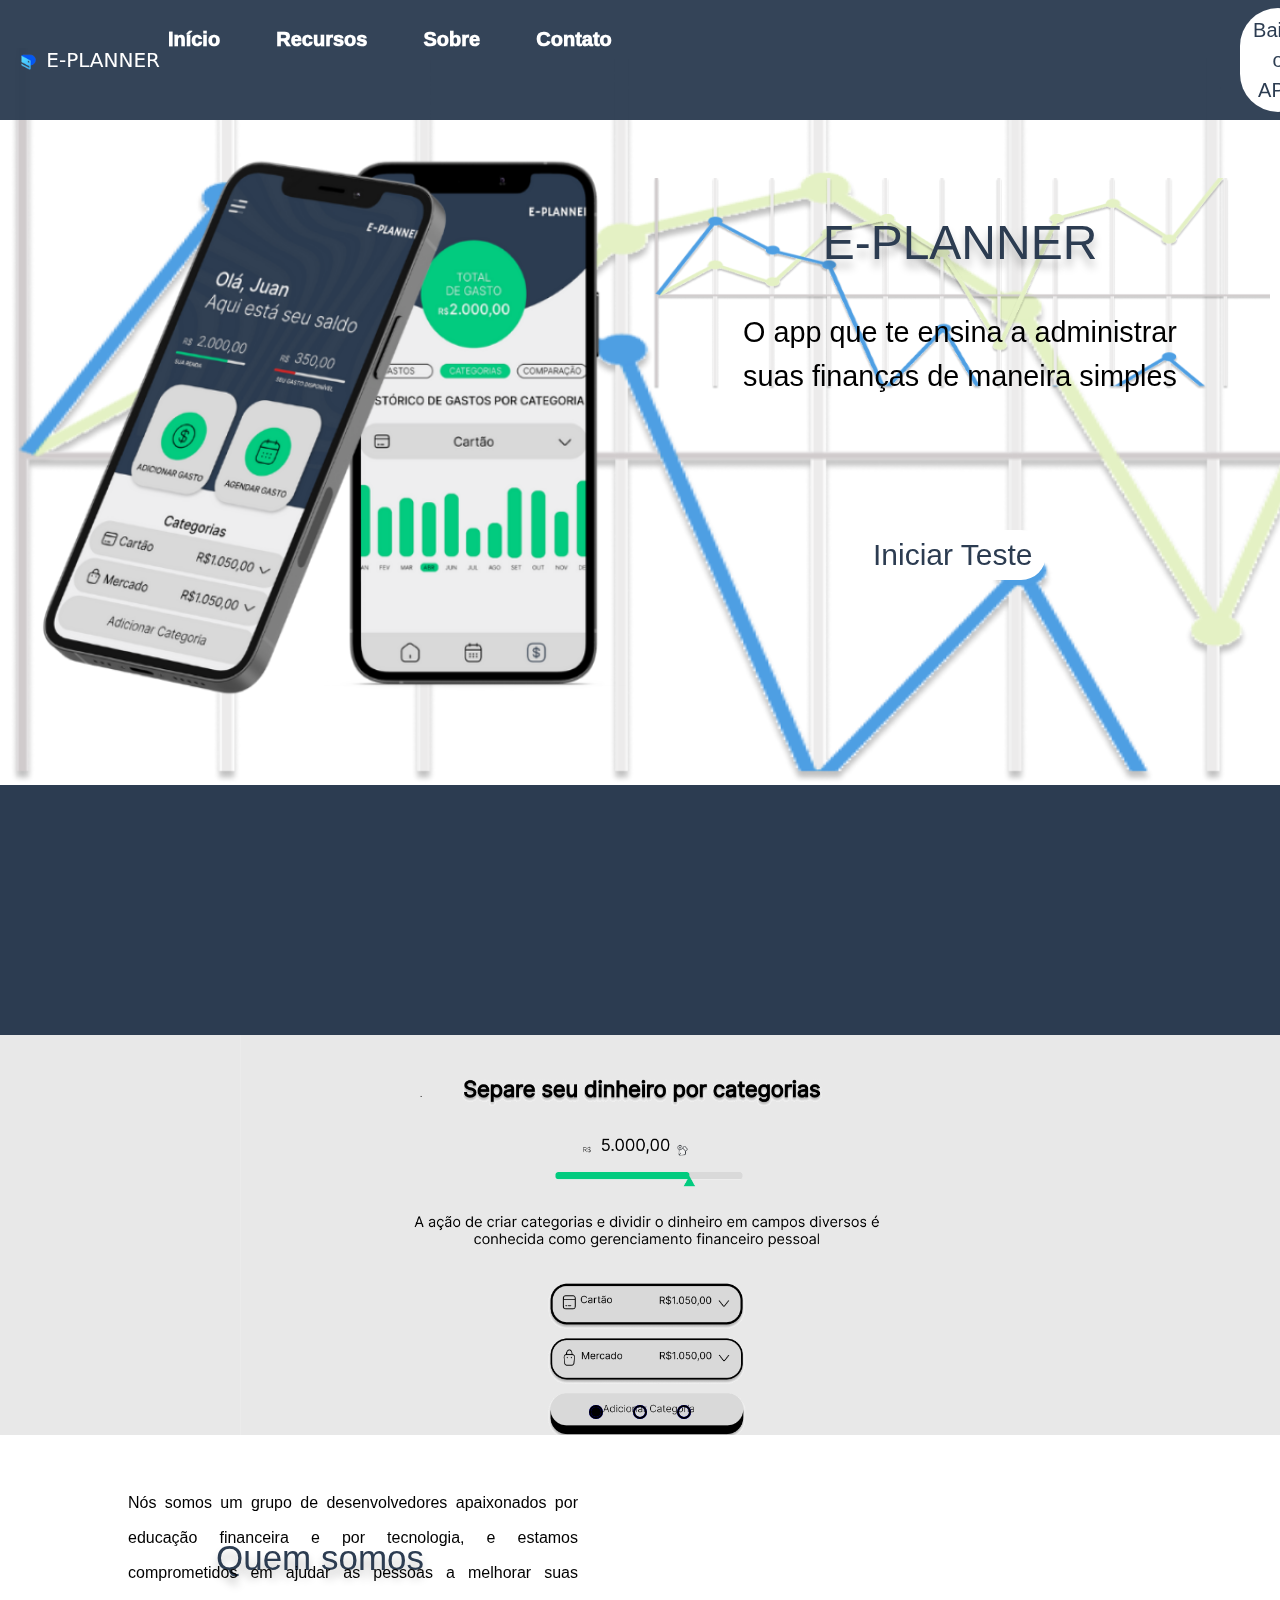
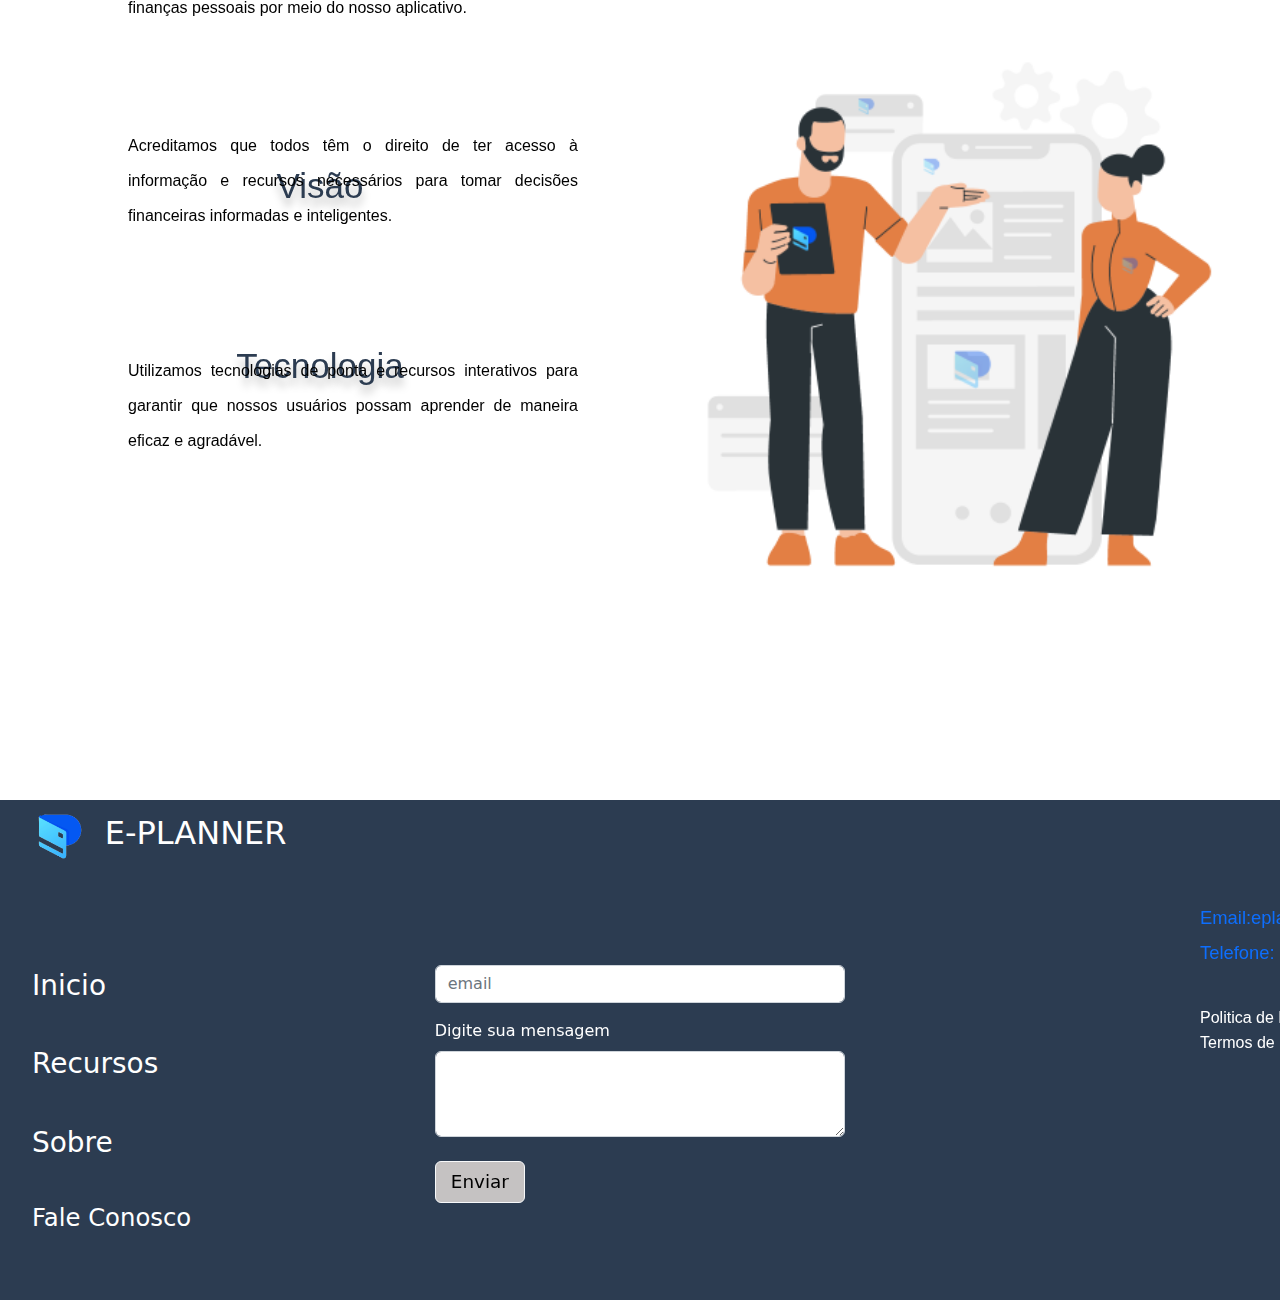
<file: Index.html>
<!DOCTYPE html>
<html lang="en">
<head>
    <meta charset="UTF-8">
    <meta http-equiv="X-UA-Compatible" content="IE=edge">
    <meta name="viewport" content="width=device-width, initial-scale=1.0">
    <title>E-PLANNER: Serviço de gerenciamento de finanças para você</title>
    <link rel="canonical" href="https://getbootstrap.com/docs/5.3/examples/carousel/">
    <link href="https://cdn.jsdelivr.net/npm/bootstrap@5.3.0-alpha1/dist/css/bootstrap.min.css" rel="stylesheet" integrity="sha384-GLhlTQ8iRABdZLl6O3oVMWSktQOp6b7In1Zl3/Jr59b6EGGoI1aFkw7cmDA6j6gD" crossorigin="anonymous">
    <link rel="stylesheet" href="CSS/bootstrap.css"/>
    <link rel="stylesheet" href="CSS/carousel.css"/>
    <link rel="stylesheet" href="CSS/geral.css"/>
    <link rel="stylesheet" href="CSS/carousel.rtl.css"/>
    <link rel="icon" type="image/x-icon" href="IMG/logo_tcc.png">
   
    
</head>

<body>
  
   <header>
    <div class="container" id="nav-container">
      
      <nav class="navbar navbar-expand-lg fixed-top">
       
        <a href="Index.html" class="navbar-brand">
          &nbsp;&nbsp; <img id="logo" src="IMG/logo_tcc.png" alt="E-PLANNER"> E-PLANNER </a>
         
          <button class="navbar-toggler" type="button" data-toggle="collapse" data-target="#navbar-links" 
          aria-controls="navbar-links" aria-expanded="false" aria-label="Toggle navigation">
       
          <span class="navbar-toggler-icon"></span>
       
        </button>
       
       <div class="collapse navbar-collapse justtify-content-end" id="navbar-links">
          
        <div class="navbar-nav">
           
          <a class="nav-item nav-link" id="home-menu" href="Index.html">Início</a>&nbsp;&nbsp;&nbsp;&nbsp;&nbsp;&nbsp;
           
          <a class="nav-item nav-link" id="resource-menu" href="#slide-carrossel">Recursos</a>&nbsp;&nbsp;&nbsp;&nbsp;&nbsp;&nbsp;
            
          <a class="nav-item nav-link" id="about-menu" href="#sobre">Sobre </a>&nbsp;&nbsp;&nbsp;&nbsp;&nbsp;&nbsp;
           
          <a class="nav-item nav-link" id="contact-menu">Contato</a>&nbsp;&nbsp;&nbsp;&nbsp;&nbsp;&nbsp;&nbsp;&nbsp;&nbsp;&nbsp;&nbsp;&nbsp;&nbsp;&nbsp;&nbsp;&nbsp;&nbsp;&nbsp;&nbsp;&nbsp;&nbsp;&nbsp;&nbsp;&nbsp;&nbsp;&nbsp;&nbsp;&nbsp;&nbsp;&nbsp;&nbsp;&nbsp;&nbsp;&nbsp;&nbsp;&nbsp;&nbsp;&nbsp;&nbsp;&nbsp;&nbsp;&nbsp;&nbsp;&nbsp;&nbsp;&nbsp;&nbsp;&nbsp;&nbsp;&nbsp;&nbsp;&nbsp;&nbsp;&nbsp;&nbsp;&nbsp;&nbsp;&nbsp;&nbsp;&nbsp;&nbsp;&nbsp;&nbsp;&nbsp;&nbsp;&nbsp;&nbsp;&nbsp;&nbsp;&nbsp;&nbsp;&nbsp;&nbsp;&nbsp;&nbsp;&nbsp;&nbsp;&nbsp;&nbsp;&nbsp;&nbsp;&nbsp;&nbsp;&nbsp;&nbsp;&nbsp;&nbsp;&nbsp;&nbsp;&nbsp;&nbsp;&nbsp;&nbsp;&nbsp;&nbsp;&nbsp;&nbsp;&nbsp;&nbsp;&nbsp;&nbsp;&nbsp;&nbsp;&nbsp;&nbsp;&nbsp;&nbsp;&nbsp;&nbsp;&nbsp;&nbsp;&nbsp;&nbsp;&nbsp;&nbsp;&nbsp;&nbsp;&nbsp;&nbsp;&nbsp;&nbsp;
           
          <button type="button" class="btn btn-outline" >Baixe o APP</button> &nbsp;&nbsp;&nbsp;&nbsp;&nbsp;&nbsp;&nbsp;&nbsp;&nbsp;&nbsp;
        
        </div>
       
      </div>
     
    </nav>
  
  </div>
 
</header>
      
 
   
    <div class="grid-container"> 
   
      <table border="0" width="100%"cellpadding="10" >
    
        <tr>
    
          <td width="50%" valign="top">
     
            <br><br><br>
            
            <img src="IMG/tela.png" class="img-fluid grid-item"/>
    
            <br/><br/><br/><br/>
    
            <td width="50%" valign="top">

              <br/><br/><br/><br/><br/>

        <center>

          <div class="grid-container">

              <H1 class="grid-item">E-PLANNER</H1>

              <br>

              <P class="grid-item">O app que te ensina a administrar suas finanças de maneira simples</P>

      </div>
              <br><br><br>
              
            </center>
      
            </td>
    
          </tr>
   
        </table>
  
      </div>
 
      <div class="listra">
   
        <center>
    
          <br><br><br>
   
          <button type="button" class="btn btn-teste" >Iniciar Teste</button> 
   
        </center>
 
      </div>
  
    </div>
   

 <center>
 
 <div class="slider" id="slide-carrossel">

  <div class="slides">

    <!--Botões do carrossel-->
    <input type="radio" name="radio-btn" id="radio1">

    <input type="radio" name="radio-btn" id="radio2">

    <input type="radio" name="radio-btn" id="radio3">

    <input type="radio" name="radio-btn" id="radio4">


    <!--Imagens do carrossel-->

    <div class="slide primeiro">

      <img src="IMG/IMAGEM_CATEGORIA.png" alt="Imagem 1" />

    </div>

    <div class="slide">

      <img src="IMG/IMAGEM_AGENDAMENTO.png" alt="Imagem 1"/>

    </div>

    <div class="slide">

      <img src="IMG/IMAGEM_GRAFICO.png" alt="Imagem 1"/>

    </div>
    

    <!--Navegação-->

    <div class="navigation-auto">

      <div class="auto-btn1"></div>

      <div class="auto-btn2"></div>

      <div class="auto-btn3"></div>
      

    </div>


  </div>

  <div class="manual-navigation">

    <label for="radio1" class="manual-btn"></label>

    <label for="radio2" class="manual-btn"></label>

    <label for="radio3" class="manual-btn"></label>
   
  </div>

 </div>

</center>

<br><br>


<div class="about" id="sobre">

  

    <table border="0" width="100%"cellpadding="10" >
  
      <tr>
        
        <td width="50%" valign="top">

          <center>

            <h2>Quem somos</h2>

          </center>

          <center>

         <p style="left: 10%; top: 165%;">Nós somos um grupo de desenvolvedores apaixonados por educação financeira e por tecnologia, e estamos comprometidos em ajudar as pessoas a melhorar suas finanças pessoais por meio do nosso aplicativo.</p>
        
         <br><br><br> <br><br>

          <h2>Visão</h2>
          
          

          <p style="top: 192%; left: 10% ">Acreditamos que todos têm o direito de ter acesso à informação e recursos necessários para tomar decisões financeiras informadas e inteligentes.</p>
          
          <br><br><br> 
        
            <h2>Tecnologia</h2>

            <p style="left: 10% ; top:217%;">Utilizamos tecnologias de ponta e recursos interativos para garantir que nossos usuários possam aprender de maneira eficaz e agradável.</p>
        
        </center>
     
        
  
          <td width="50%" valign="top">

    <center>

      <br><br><br> <br>

           <img src="IMG/tela_visao.png"/>

          </center>
    
       </td>
  
        </tr>
 
      </table>

    <footer>
        <a href="Index.html" class="logo-rodape">

          &nbsp;&nbsp; <img  src="IMG/logo_tcc.png" alt="E-PLANNER" style="width: 5%;"> E-PLANNER </a>

         
        

      <br><br><br><br><br>

  <div class="row">

    <div class="col-sm-4" id="link-rodape">

      <ul>

        <a href="Index.html" style="color: white;">

        <li class="list-group-item">Inicio</li>

      </a>

      <br>

      <a href="#slide-carrossel" style="color: white;">

        <li class="list-group-item">Recursos</li>

      </a>

      <br>

      <a href="#sobre" style="color: white;">

        <li class="list-group-item">Sobre</li>

      </a>

      <br>

        <li class="list-group-item">Fale Conosco</li>
      
      </ul>
         
   </div>

    <div class="col-sm-4">

      <div class="mb-3">
       
        <input type="email" class="form-control" id="exampleFormControlInput1" placeholder="email">

      </div>

      <div class="mb-3">

        <label for="exampleFormControlTextarea1" class="form-label">Digite sua mensagem</label>

        <textarea class="form-control" id="exampleFormControlTextarea1" rows="3"></textarea>

        <br>

        <button type="button" class="btn btn-light">
          <a>Enviar</a></button>
 
      </div>

    </div>

    <div class="col-sm-4">

      <p><a href="mailto:byatriz.vieira@etec.sp.gov.br">Email:eplanner@gmail.com</a></p>

      

        <p style="top: 27%;"><a href="tel: 77988116602">Telefone: (77) 99860-0716</a></p>

        <p style="top: 40%;">Politica de Privacidade</p>

        <p style="top: 45%;">Termos de Serviço</p>
       

      

    </div>

  </div>

</div>

</footer>

<!--Rodapé-->



 
  <script type="text/javascript" src="JS/bootstrap.min.js"></script>
  <script type="text/javascript" src="JS/jquery.easing.min.js"></script>
  <script type="text/javascript" src="JS/jquery.magnific-popup.js"></script>
  <script src="https://ajax.googleapis.com/ajax/libs/jquery/3.5.1/jquery.min.js"></script>
  <script src="https://cdnjs.cloudflare.com/ajax/libs/popper.js/1.16.0/umd/popper.min.js"></script>
  <script src="https://maxcdn.bootstrapcdn.com/bootstrap/4.5.2/js/bootstrap.min.js"></script>

  <script src="JS/carrossel.js"></script>
</body>
</html>
</file>
<file: CSS/carousel.css>
/* GLOBAL STYLES
-------------------------------------------------- */
/* Padding below the footer and lighter body text */

body {
  padding-top: 3rem;
  padding-bottom: 3rem;
  color: white;
}


/* CUSTOMIZE THE CAROUSEL
-------------------------------------------------- */

/* Carousel base class */
.carousel {
  margin-bottom: 4rem;
  color: white;
}
/* Since positioning the image, we need to help out the caption */
.carousel-caption {
  bottom: 3rem;
  z-index: 10;
}

/* Declare heights because of positioning of img element */
.carousel-item {
  height: 48rem;
}


/* MARKETING CONTENT
-------------------------------------------------- */

/* Center align the text within the three columns below the carousel */
.marketing .col-lg-4 {
  margin-bottom: 1.5rem;
  text-align: center;
}
/* rtl:begin:ignore */
.marketing .col-lg-4 p {
  margin-right: .75rem;
  margin-left: .75rem;
}
/* rtl:end:ignore */


/* Featurettes
------------------------- */

.featurette-divider {
  margin: 5rem 0; /* Space out the Bootstrap <hr> more */
}

/* Thin out the marketing headings */
/* rtl:begin:remove */
.featurette-heading {
  letter-spacing: -.05rem;
}

/* rtl:end:remove */

/* RESPONSIVE CSS
-------------------------------------------------- */

@media (min-width: 40em) {
  /* Bump up size of carousel content */
  .carousel-caption p {
    margin-bottom: 1.25rem;
    font-size: 1.25rem;
    line-height: 2.2;
  }

  .featurette-heading {
    font-size: 50px;
  }
}

@media (min-width: 62em) {
  .featurette-heading {
    margin-top: 7rem;
  }
}
</file>
<file: CSS/geral.css>
h1 {
width: 100%;
height: 100px;
left: 350px;
top: 450px;
font-family: Verdana, Geneva, Tahoma, sans-serif;
font-style: normal;
font-weight: 400;
font-size: 300%;
line-height: 130px;
text-align: center;
color: #2C3C51;
mix-blend-mode: darken;
text-shadow: 0px 8px 8px rgba(0, 0, 0, 0.25);

}
h2 {
color: black;
font-family: Verdana, Geneva, Tahoma, sans-serif;

}

p {
font-family: Verdana, Geneva, Tahoma, sans-serif;
width: 80%;
height: 80px;
left: 600px;
top: 443px;
font-style: normal;
font-weight: 200;
font-size: 180%;
line-height: 44px;
text-align: center;
color: #000000; 
}

/* Barra de navegação  */

.container {
width: 100%;

}

header,  .navbar{
background-color: #2C3C51F5 ;

}

#nav-container {
padding-top: 0;
padding-bottom: 0;
}

#logo {
width: 15%;
}

.navbar-brand {
padding: 0;
color: white;
}

.navbar-brand:hover {
color: white;
}

#navbar-links a {

color: white;
height: 60px;
left: 100px;
top: 90px;
font-family:Verdana, Geneva, Tahoma, sans-serif;
font-size: 20px;
font-weight: 1000;
text-align:end;


}

.navbar-expand-lg .navbar-nav .nav-link {
padding: 1rem .8rem;
}

 .btn-outline {
width: 22%;
height: 5%;
font-family: Verdana, Geneva, Tahoma, sans-serif;
font-style: normal;
font-weight: 400;
font-size: 20px;
line-height: 30px;
cursor: pointer;
border-radius: 90px;
background-color: white;
color: #2C3C51;

 }



 .grid-container {
    background-image: url(../IMG/FUNDO.png);
    background-repeat: no-repeat;
    background-size: cover;
 
 }
/*Imagem tela de celular*/
.img-fluid {
    width: 100%;
    height:auto;
   
}



 
 
 

.listra {
background-color: #2C3C51;
position:static;
width: 100%;
height: 250px;
left: 0px;
top: 709px;
background:#2C3C51;
}

/*botão de iniciar teste*/
.listra button{
position:absolute;
top: 530px;
left: 860px;
width:  300;
height: 50px;
font-family: Verdana, Geneva, Tahoma, sans-serif;
font-style: normal;
font-weight: 400;
font-size: 30px;
line-height: 30px;
border-radius: 90px;
text-align: center;
background-color:white;
color:#2C3C51;
}

/*Carrossel*/

.slider {
    margin: 0 auto;
    height:400px;
    overflow: hidden;
    width: 100%; 
    margin-left: auto;
    margin-right: auto; 
    background-color: rgb(232, 232, 232);

}

.slides {
    width: 400%;
    height: 400px;
    display: flex;
}

.slides input {
    display: none;
}

.slide {
    width: 25%;
    position: relative;
}

.slide img {
    width: 800px;
}

.manual-navigation {
    position:absolute;
    width: 100%;
    margin-top: -30px;
    display: flex;
    justify-content: center;
}

.manual-btn {
    border: 2px solid black;
    padding: 5px;
    border-radius: 10px;
    cursor: pointer;
    transition: 1s;
}

.manual-btn:not(:last-child){
    margin-right: 30px;
}

.manual-btn:hover{
    background-color: rgb(0, 0, 0);
}

#radio1:checked ~ .primeiro{
    margin-left: 0;
}

#radio2:checked ~ .primeiro{
    margin-left: -25%;
}

#radio3:checked ~ .primeiro{
    margin-left: -50%;
}

/*#radio4:checked ~ .primeiro{
    margin-left: -75%;
}*/

/*Navegação automática*/

.navigation-auto div{
    border: 2px solid blue;
    padding: 5px;
    border-radius: 10px;
    cursor: pointer;
    transition: 1s;
}

.navigation-auto{
    position: absolute;
    width: 100%;
    margin-top: 370px;
    display: flex;
    justify-content: center;
}

.navigation-auto div:not(:last-child){
    margin-right: 30px;
}

/* Deixar o botão preenchido, quando o campo estiver ativo*/

#radio1:checked ~ .navigation-auto .auto-btn1{
    background-color: black;
}

#radio2:checked ~ .navigation-auto .auto-btn2{
    background-color: black;
}

#radio3:checked ~ .navigation-auto .auto-btn3{
    background-color: black;
}

/*#radio4:checked ~ .navigation-auto .auto-btn4{
    background-color: black;
}*/

/*Parte do "Quem somos"*/

.about p{
position: absolute;
width: 450px;
height: 170px;
left: 90px;
top: 200px;

font-family: Verdana, Geneva, Tahoma, sans-serif;
font-style: normal;
font-weight: 100;
font-size: 16px;
line-height: 35px;
text-align:justify;

color: #000000;
}

.about h2 {
width: 300px;
height: 100px;
left: 350px;
top: 450px;
font-family: Verdana, Geneva, Tahoma, sans-serif;
font-style: normal;
font-weight: 400;
font-size: 35px;
line-height: 130px;
text-align: center;
color: #2C3C51;
mix-blend-mode: darken;
text-shadow: 0px 8px 8px rgba(0, 0, 0, 0.25);

}

.about img{
    width: 100%;
    height: auto;
    
}



/*Rodapé*/

footer {
    position: absolute;
    width: 100%;
    height: 500px;
    left: 0px;
    top: 2400px;
    background: #2C3C51;
}

/*Texto do rodapé*/

.col-sm-4 p {
    top: 100px;
    left: 1200px;
    color: white;
}

.tel p{
    top: 140px;
    left: 1200px;
    color: white;
}

/*Botão enviar / do rodapé */
.btn-light {
    height: 5%;
    width: 22%;
    background-color: rgb(197, 194, 194);
}

/*Logo do rodapé*/
.logo-rodape {
    color: white;
    font-size: 200%;
}

/*Icone do telefone*/
 .bi-telephone {
    top: 30%;
    left: 200px;
}


/*Parte de cima da tela, onde tem a imagem do celular*/


.grid-item h1 {
    padding: 70px;
    font-size: 100%;
}


#link-rodape, ul, li, a {
 text-decoration: none;
 font-size: 115%;
}



/*medias queries para ajustar a tela*/

@media screen and (max-width: 450px) {

    header,  .navbar  {
        flex-direction: row;
        justify-content: space-around;
    }
    h1 {
        width: 100%;
        font-size: 30px;
    } 

    p {
        font-size: 15px;
        width: 100%;
    }
    .img-fluid {
        width: 100%;
        height:auto;
       
    }
    .slider {
        margin: 0 auto;
        height:400px;
        overflow: hidden;
        max-width: 100%; 
        margin-left: auto;
        margin-right: auto; 
        background-color: rgb(232, 232, 232);
    
    }
    .slides {
        width: 100%;
        height: 400px;
        display: flex;
    }
    .slide img {
        width: 500%;
    }

    .navbar-brand {
        padding: 100;
        color: white;
        }
    


}
</file>
<file: CSS/carousel.rtl.css>
/* GLOBAL STYLES
-------------------------------------------------- */
/* Padding below the footer and lighter body text */

body {
  padding-top: 3rem;
  padding-bottom: 3rem;
background-color:  white;
}


/* CUSTOMIZE THE CAROUSEL
-------------------------------------------------- */

/* Carousel base class */
.carousel {
  margin-bottom: 4rem;
  
}

/* Since positioning the image, we need to help out the caption */
.carousel-caption {
  bottom: 3rem;
  z-index: 10;
}

/* Declare heights because of positioning of img element */
.carousel-item {
  height: 32rem;
}


/* MARKETING CONTENT
-------------------------------------------------- */

/* Center align the text within the three columns below the carousel */
.marketing .col-lg-4 {
  margin-bottom: 1.5rem;
  text-align: center;
}
.marketing .col-lg-4 p {
  margin-right: .75rem;
  margin-left: .75rem;
}


/* Featurettes
------------------------- */

.featurette-divider {
  margin: 5rem 0; /* Space out the Bootstrap <hr> more */
}

/* Thin out the marketing headings */

/* RESPONSIVE CSS
-------------------------------------------------- */

@media (min-width: 40em) {
  /* Bump up size of carousel content */
  .carousel-caption p {
    margin-bottom: 1.25rem;
    font-size: 1.25rem;
    line-height: 1.4;
  }

  .featurette-heading {
    font-size: 50px;
  }
}

@media (min-width: 62em) {
  .featurette-heading {
    margin-top: 7rem;
  }
}
</file>
